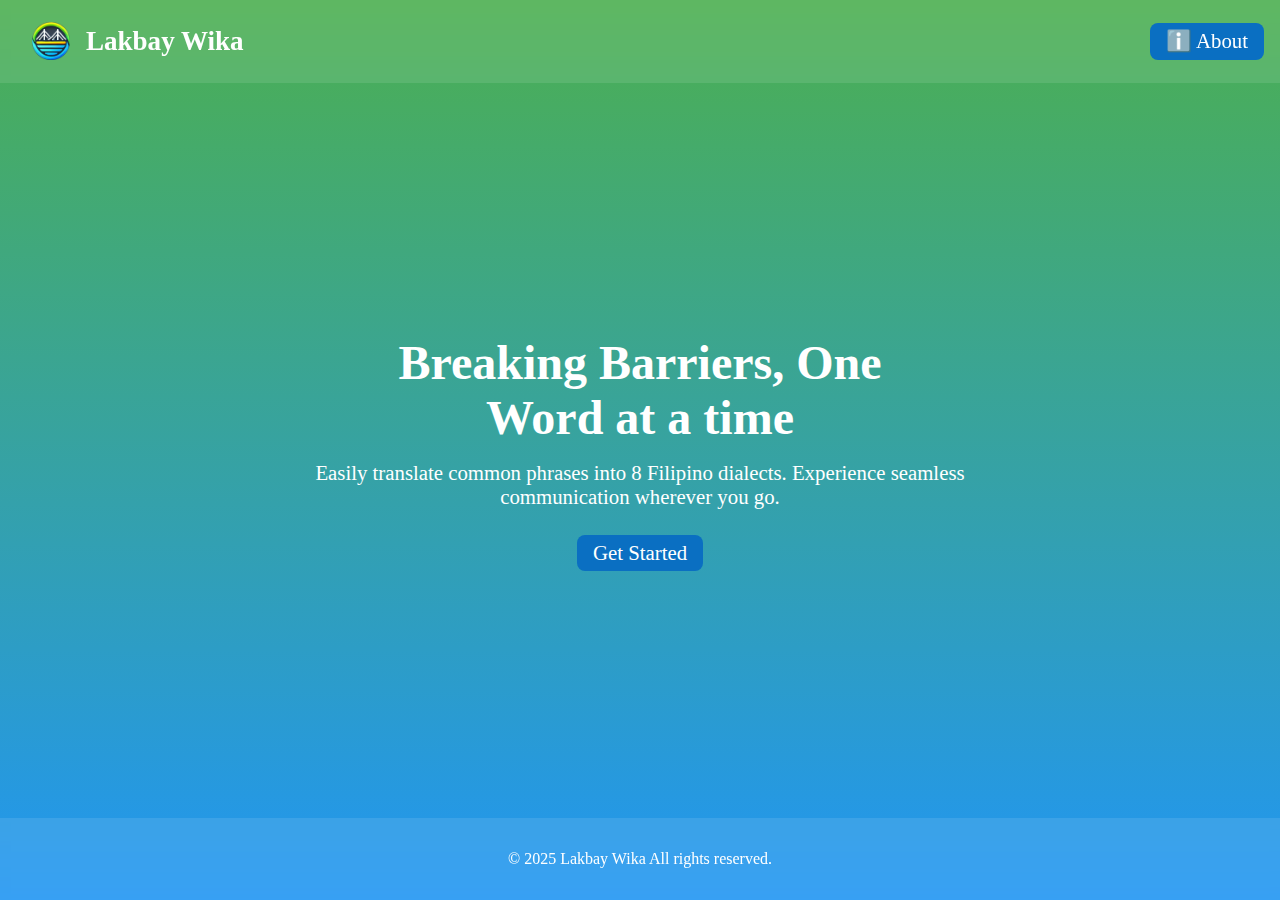
<file: index.html>
<!DOCTYPE html>
<html lang="en">
  <head>
    <meta charset="UTF-8">
    <meta name="viewport" content="width=device-width, initial-scale=1.0">

    <link rel="icon" type="image/png" href="../images/logo.png" />

    <link rel="stylesheet" href="shared.css" />
    <link rel="stylesheet" href="index.css" />
    <script src="shared.js" defer></script>

    <title>Lakbay Wika</title>
  </head>

  <body>
    <div id="mobile-nav-modal-container">
      <div class="mobile-nav-modal-container">
        <div class="mobile-nav-modal-content-header">
          <h2>Links</h2>
        </div>

        <div class="mobile-nav-modal-content">
          <a href="/lakbay-wika-frontend/voice">🎤 Voice</a>
          <a href="/lakbay-wika-frontend/typing">⌨️ Typing</a>
          <a href="/lakbay-wika-frontend/about">ℹ️ About</a>
        </div>

        <button id="mobile-nav-modal-close">
          Close
        </button>
      </div>
    </div>

    <nav class="transparent">
      <a class="btn-link branding" href="/">
        <img src="images/logo.png" width="38px" />
        <h1>Lakbay Wika</h1>
      </a>

      <div class="links">
        <div id="mobile-nav-menu-btn">
          <span></span>
          <span></span>
          <span></span>
        </div>

        <div class="desktop-nav-links">
          <a class="btn-link" href="/lakbay-wika-frontend/about">
            ℹ️ About
          </a>
        </div>
      </div>
    </nav>

    <div class="content">
      <div>
        <h1 class="slogan">
          <span>Breaking Barriers, One</span>
          <span>Word at a time</span>
        </h1>

        <p class="desc">
          Easily translate common phrases into 8 Filipino dialects.
          Experience seamless communication wherever you go.
        </p>

        <a class="get-started btn-link" href="/lakbay-wika-frontend/choose">
          Get Started
        </a>
      </div>
    </div>

    <footer class="transparent">
      <p>© 2025 Lakbay Wika All rights reserved.</p>
    </footer>
  </body>
</html>
</file>
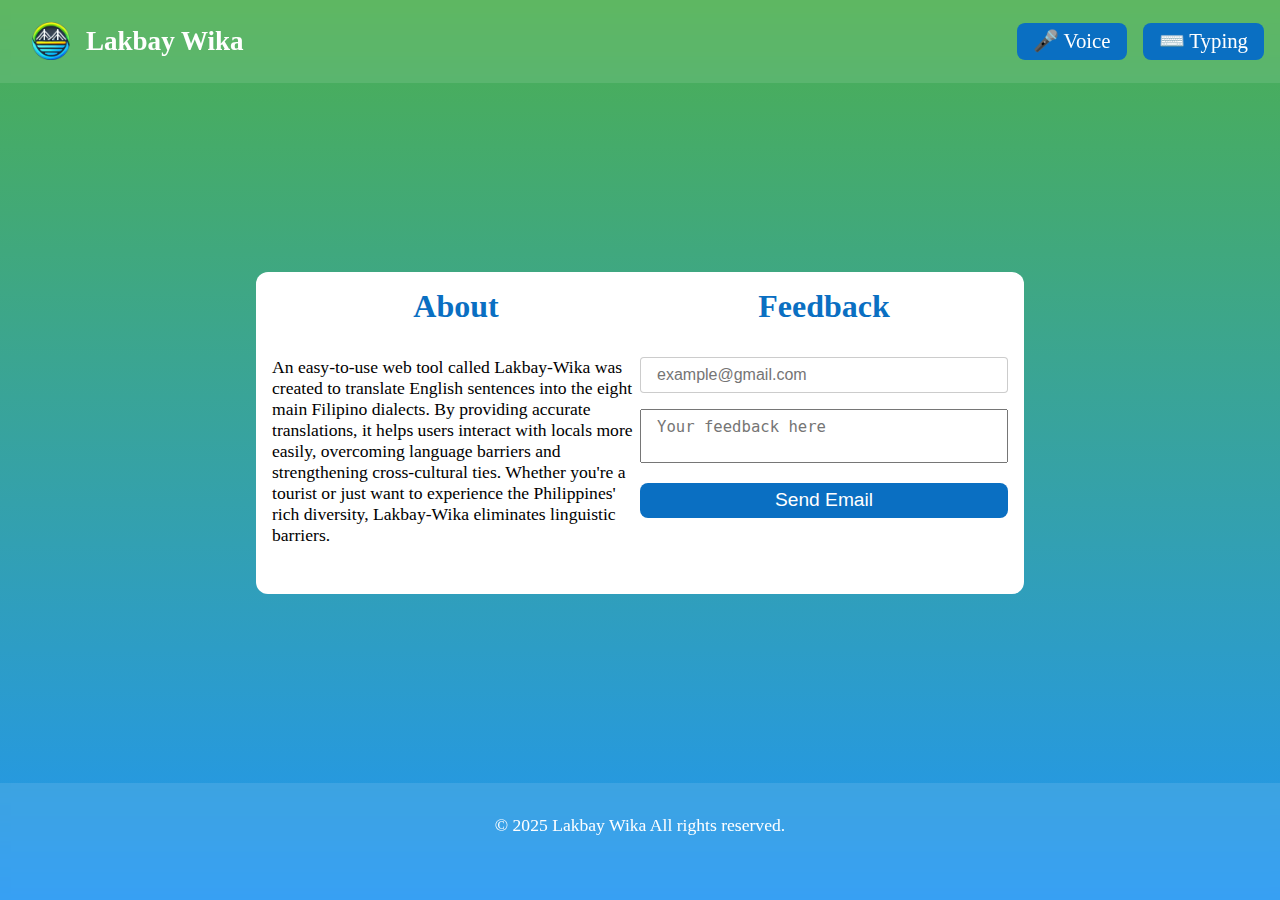
<file: about/index.html>
<!DOCTYPE html>
<html lang="en">
  <head>
    <meta charset="UTF-8">
    <meta name="viewport" content="width=device-width, initial-scale=1.0">

    <link rel="icon" type="image/png" href="../images/logo.png" />

    <link rel="stylesheet" href="../shared.css" />
    <link rel="stylesheet" href="about.css" />
    <script src="../shared.js" defer></script>
    <script src="about.js" defer></script>

    <title>Lakbay Wika - About</title>
  </head>

  <body>
    <div id="mobile-nav-modal-container">
      <div class="mobile-nav-modal-container">
        <div class="mobile-nav-modal-content-header">
          <h2>Links</h2>
        </div>

        <div class="mobile-nav-modal-content">
          <a href="/voice">🎤 Voice</a>
          <a href="/typing">⌨️ Typing</a>
          <a href="/about">ℹ️ About</a>
        </div>

        <button id="mobile-nav-modal-close">
          Close
        </button>
      </div>
    </div>

    <nav class="transparent">
      <a class="btn-link branding" href="/">
        <img src="/images/logo.png" width="38px" />
        <h1>Lakbay Wika</h1>
      </a>

      <div class="links">
        <div id="mobile-nav-menu-btn">
          <span></span>
          <span></span>
          <span></span>
        </div>

        <div class="desktop-nav-links">
          <a class="btn-link" href="/voice">
            🎤 Voice
          </a>

          <a class="btn-link" href="/typing">
            ⌨️ Typing
          </a>
        </div>
      </div>
    </nav>

    <div class="content">
      <div class="main-content">
        <div>
          <h1 class="titles">About</h1>
          <p>
            An easy-to-use web tool called Lakbay-Wika was created to translate
            English sentences into the eight main Filipino dialects. By providing accurate translations,
            it helps users interact with locals more easily, overcoming language barriers and strengthening cross-cultural ties.
            Whether you're a tourist or just want to experience the Philippines' rich diversity, Lakbay-Wika eliminates linguistic barriers.
          </p>
        </div>

        <div>
          <h1 class="titles">Feedback</h1>
          <input id="email" type="email" placeholder="example@gmail.com" />
          <textarea id="body" placeholder="Your feedback here"></textarea>
          <button id="send-btn" class="btn">Send Email</button>
        </div>
      </div>
    </div>

    <footer class="transparent">
      <p>© 2025 Lakbay Wika All rights reserved.</p>
    </footer>
  </body>
</html>
</file>
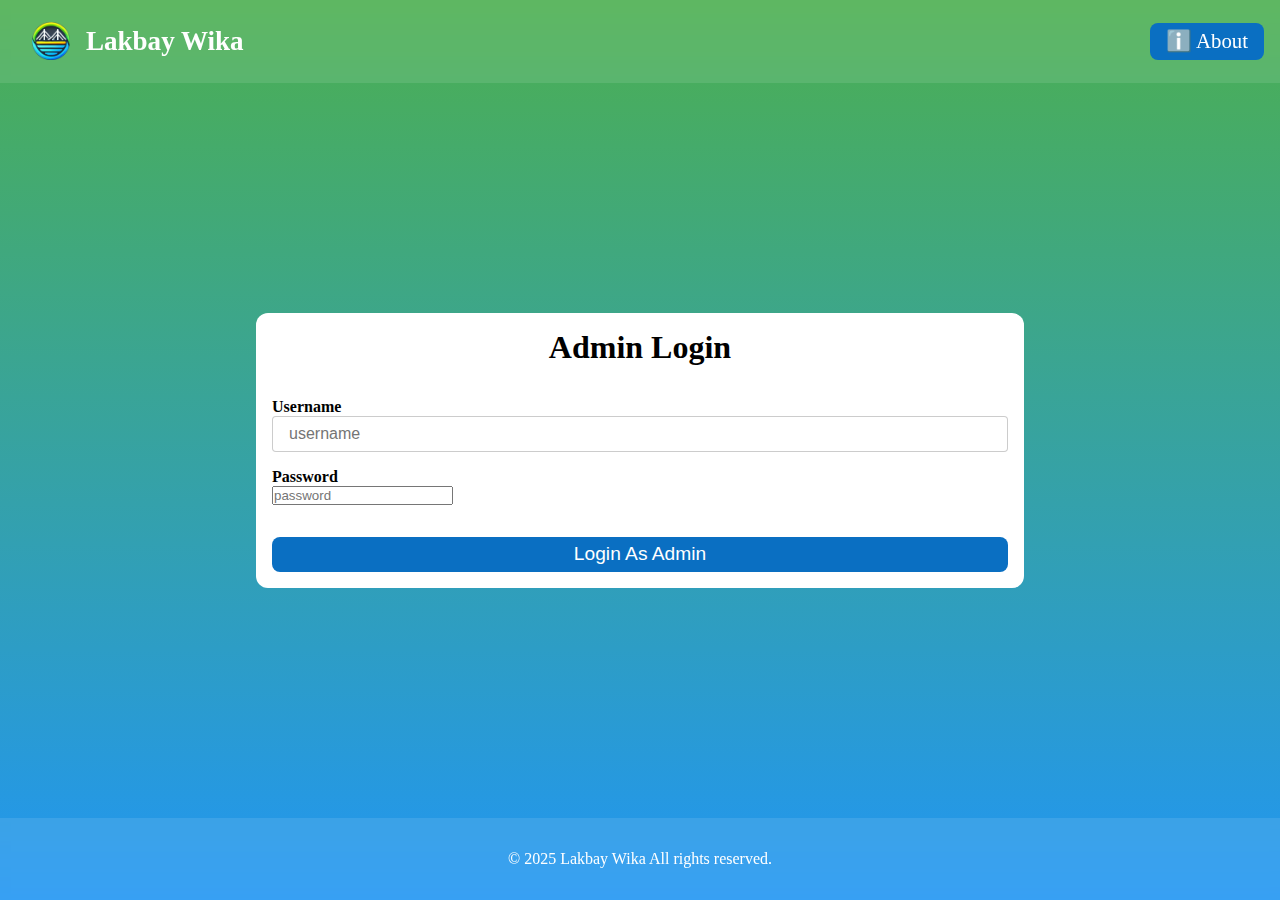
<file: admin_login/index.html>
<!DOCTYPE html>
<html lang="en">
  <head>
    <meta charset="UTF-8">
    <meta name="viewport" content="width=device-width, initial-scale=1.0">

    <link rel="icon" type="image/png" href="../images/logo.png" />

    <link rel="stylesheet" href="../shared.css" />
    <link rel="stylesheet" href="admin_login.css" />
    <script src="../shared_user.js" defer></script>
    <script src="../shared.js" defer></script>
    <script src="admin_login.js" defer></script>

    <title>Lakbay Wika</title>
  </head>

  <body>
    <div id="mobile-nav-modal-container">
      <div class="mobile-nav-modal-container">
        <div class="mobile-nav-modal-content-header">
          <h2>Links</h2>
        </div>

        <div class="mobile-nav-modal-content">
          <a href="/voice">🎤 Voice</a>
          <a href="/typing">⌨️ Typing</a>
          <a href="/about">ℹ️ About</a>
        </div>

        <button id="mobile-nav-modal-close">
          Close
        </button>
      </div>
    </div>

    <nav class="transparent">
      <a class="btn-link branding" href="/">
        <img src="../images/logo.png" width="38px" />
        <h1>Lakbay Wika</h1>
      </a>

      <div class="links">
        <div id="mobile-nav-menu-btn">
          <span></span>
          <span></span>
          <span></span>
        </div>

        <div class="desktop-nav-links">
          <a class="btn-link" href="/about">
            ℹ️ About
          </a>
        </div>
      </div>
    </nav>

    <div class="content">
      <div class="main-content">
        <h1 class="title">Admin Login</h1>

        <div class="inputs">
          <div>
            <h4>Username</h4>
            <input id="username" type="text" placeholder="username" />
          </div>

          <div>
            <h4>Password</h4>
            <input id="password" type="password" placeholder="password" />
          </div>
        </div>

        <button id="login-btn" class="btn">Login As Admin</button>
      </div>
    </div>

    <footer class="transparent">
      <p>© 2025 Lakbay Wika All rights reserved.</p>
    </footer>
  </body>
</html>
</file>
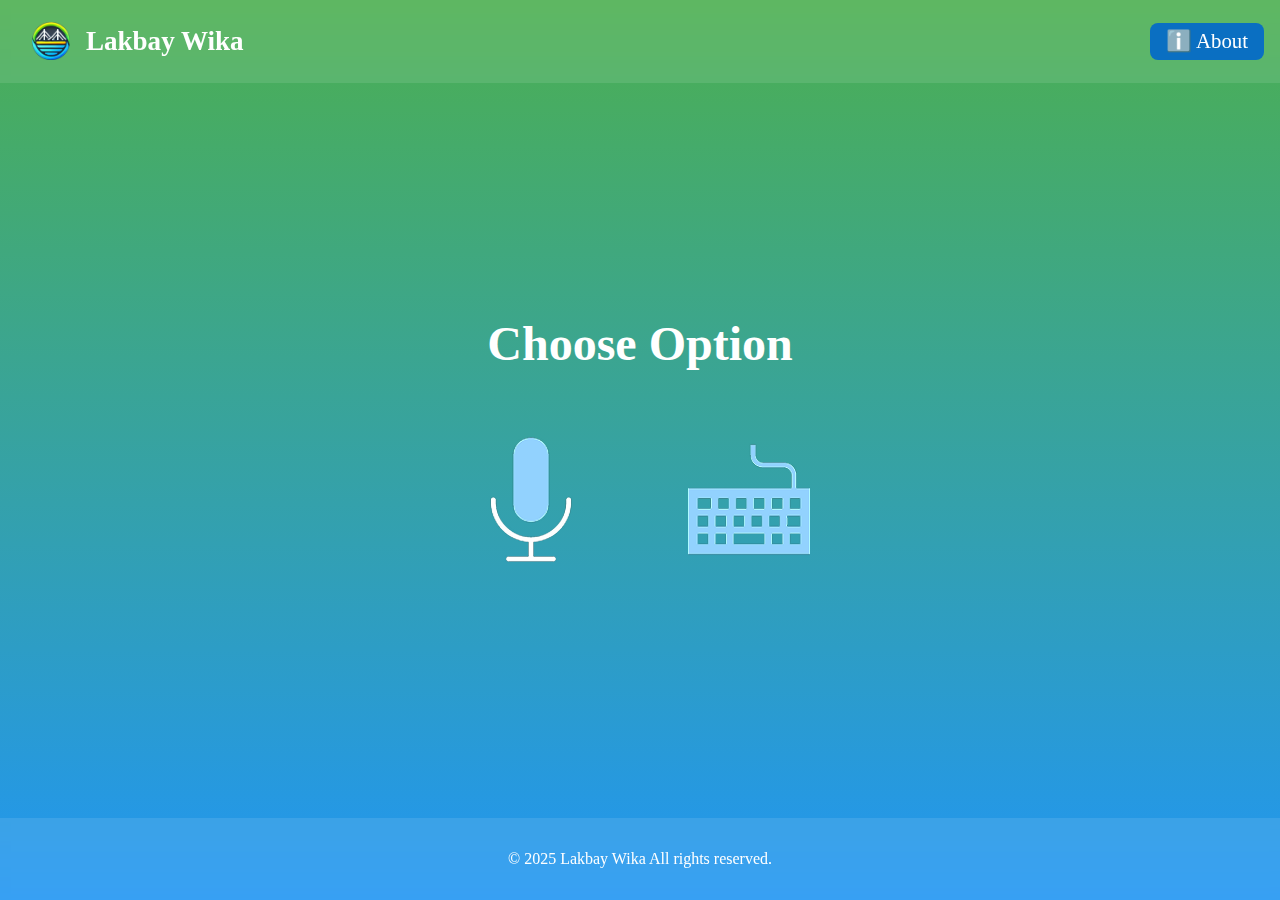
<file: choose/index.html>
<!DOCTYPE html>
<html lang="en">
  <head>
    <meta charset="UTF-8">
    <meta name="viewport" content="width=device-width, initial-scale=1.0">

    <link rel="icon" type="image/png" href="../images/logo.png" />

    <link rel="stylesheet" href="../shared.css" />
    <link rel="stylesheet" href="choose.css" />
    <script src="../shared.js" defer></script>

    <title>Lakbay Wika - Choose</title>
  </head>

  <body>
    <div id="mobile-nav-modal-container">
      <div class="mobile-nav-modal-container">
        <div class="mobile-nav-modal-content-header">
          <h2>Links</h2>
        </div>

        <div class="mobile-nav-modal-content">
          <a href="/lakbay-wika-frontend/voice">🎤 Voice</a>
          <a href="/lakbay-wika-frontend/typing">⌨️ Typing</a>
          <a href="/lakbay-wika-frontend/about">ℹ️ About</a>
        </div>

        <button id="mobile-nav-modal-close">
          Close
        </button>
      </div>
    </div>

    <nav class="transparent">
      <a class="btn-link branding" href="/lakbay-wika-frontend/">
        <img src="../images/logo.png" width="38px" />
        <h1>Lakbay Wika</h1>
      </a>

      <div class="links">
        <div id="mobile-nav-menu-btn">
          <span></span>
          <span></span>
          <span></span>
        </div>

        <div class="desktop-nav-links">
          <a class="btn-link" href="/lakbay-wika-frontend/about">
            ℹ️ About
          </a>
        </div>
      </div>
    </nav>

    <div class="content">
      <div>
        <h1 class="choose">Choose Option</h1>

        <div class="choices">
          <a class="choice" href="/lakbay-wika-frontend/voice">
            <img src="../images/voice.png" />
          </a>

          <a class="choice" href="/lakbay-wika-frontend/typing">
            <img src="../images/typing.png" />
          </a>
        </div>
      </div>
    </div>

    <footer class="transparent">
      <p>© 2025 Lakbay Wika All rights reserved.</p>
    </footer>
  </body>
</html>
</file>
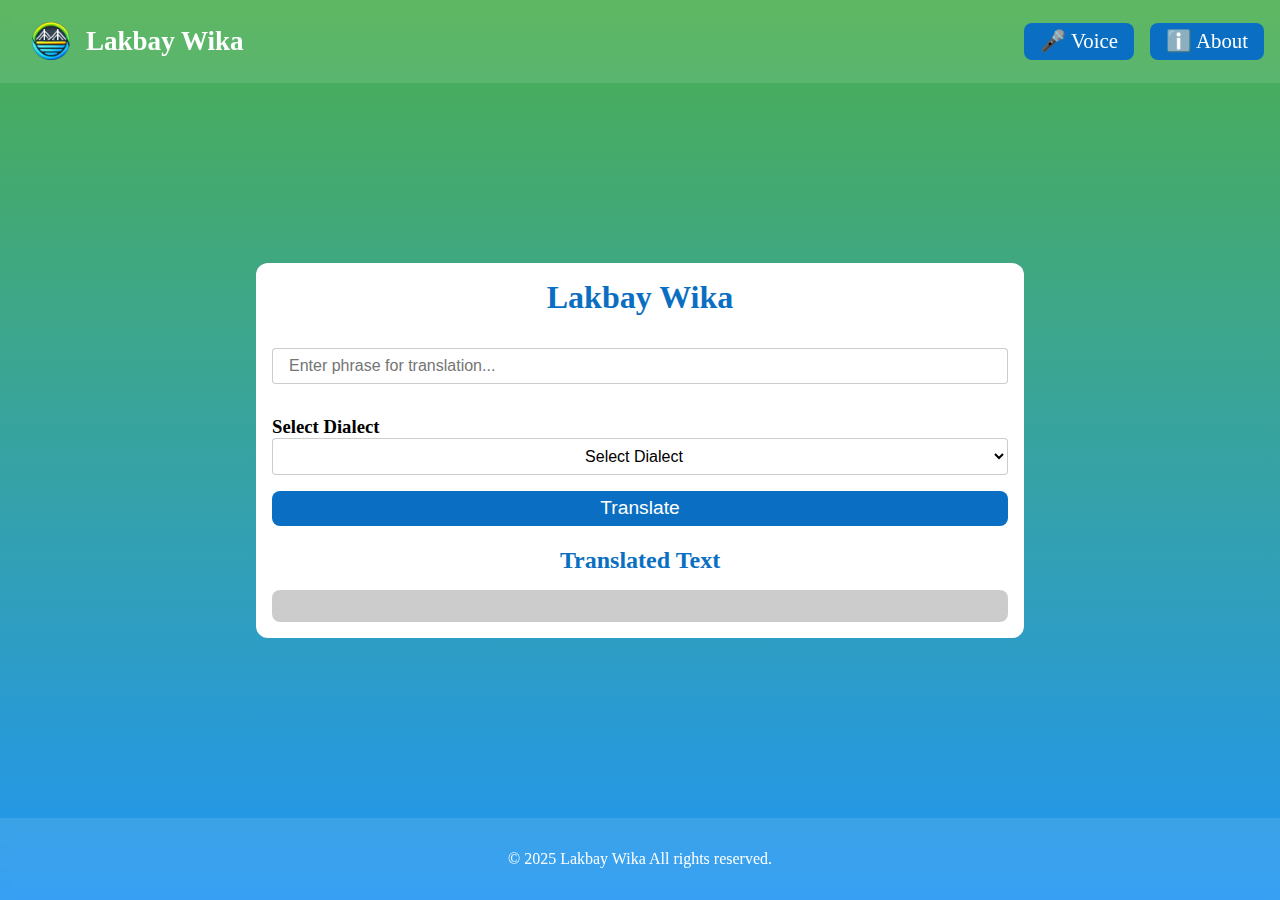
<file: typing/index.html>
<!DOCTYPE html>
<html lang="en">
  <head>
    <meta charset="UTF-8">
    <meta name="viewport" content="width=device-width, initial-scale=1.0">

    <link rel="icon" type="image/png" href="../images/logo.png" />

    <link rel="stylesheet" href="../shared.css" />
    <link rel="stylesheet" href="typing.css" />
    <script src="../shared.js" defer></script>
    <script src="../shared_user.js" defer></script>
    <script src="typing.js" defer></script>

    <title>Lakbay Wika - Typing</title>
  </head>

  <body>
    <div id="mobile-nav-modal-container">
      <div class="mobile-nav-modal-container">
        <div class="mobile-nav-modal-content-header">
          <h2>Links</h2>
        </div>

        <div class="mobile-nav-modal-content">
          <a href="/voice">🎤 Voice</a>
          <a href="/typing">⌨️ Typing</a>
          <a href="/about">ℹ️ About</a>
        </div>

        <button id="mobile-nav-modal-close">
          Close
        </button>
      </div>
    </div>

    <nav class="transparent">
      <a class="btn-link branding" href="/">
        <img src="../images/logo.png" width="38px" />
        <h1>Lakbay Wika</h1>
      </a>

      <div class="links">
        <div id="mobile-nav-menu-btn">
          <span></span>
          <span></span>
          <span></span>
        </div>

        <div class="desktop-nav-links">
          <a class="btn-link" href="/voice">
            🎤 Voice
          </a>

          <a class="btn-link" href="/about">
            ℹ️ About
          </a>
        </div>
      </div>
    </nav>

    <div class="content">
      <div class="main-content">
        <h1 class="main-content-title">Lakbay Wika</h1>

        <div>
          <input id="phrase-text" type="text" placeholder="Enter phrase for translation..." />

          <h3>Select Dialect</h3>
          <select class="selector" id="dialect-selector" onchange="changeBackground()">
            <option value="none">Select Dialect</option>
            <option value="tagalog">Tagalog</option>
            <option value="cebuano">Cebuano</option>
            <option value="ilocano">Ilocano</option>
            <option value="hiligaynon">Hiligaynon</option>
            <option value="bicolano">Bikol</option>
            <option value="waray">Waray</option>
            <option value="kapampangan">Kapampangan</option>
            <option value="pangasinan">Pangasinan</option>
          </select>

          <button class="btn" id="translate-btn">Translate</button>
        </div>

        <div>
          <h2 class="translate-box-title">Translated Text</h2>
          <div id="translate-box"></div>
        </div>
      </div>
    </div>

    <footer class="transparent">
      <p>© 2025 Lakbay Wika All rights reserved.</p>
    </footer>
  </body>
</html>
</file>
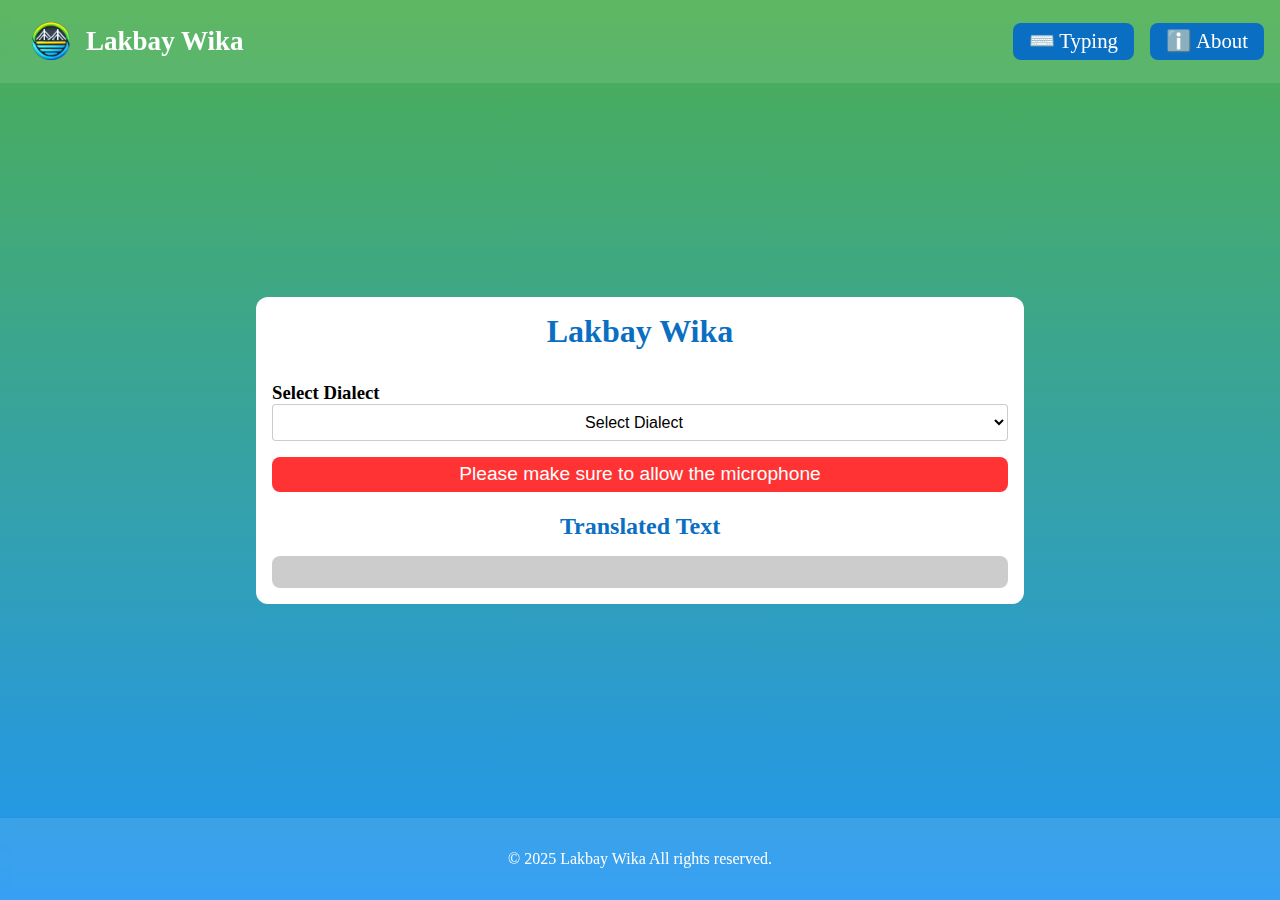
<file: voice/index.html>
<!DOCTYPE html>
<html lang="en">
  <head>
    <meta charset="UTF-8">
    <meta name="viewport" content="width=device-width, initial-scale=1.0">

    <link rel="icon" type="image/png" href="../images/logo.png" />

    <link rel="stylesheet" href="../shared.css" />
    <link rel="stylesheet" href="voice.css" />
    <script src="/shared.js" defer></script>
    <script src="/shared_user.js" defer></script>
    <script src="voice.js" defer></script>

    <title>Lakbay Wika - Voice</title>
  </head>

  <body>
    <div id="mobile-nav-modal-container">
      <div class="mobile-nav-modal-container">
        <div class="mobile-nav-modal-content-header">
          <h2>Links</h2>
        </div>

        <div class="mobile-nav-modal-content">
          <a href="/voice">🎤 Voice</a>
          <a href="/typing">⌨️ Typing</a>
          <a href="/about">ℹ️ About</a>
        </div>

        <button id="mobile-nav-modal-close">
          Close
        </button>
      </div>
    </div>

    <nav class="transparent">
      <a class="btn-link branding" href="/">
        <img src="../images/logo.png" width="38px" />
        <h1>Lakbay Wika</h1>
      </a>

      <div class="links">
        <div id="mobile-nav-menu-btn">
          <span></span>
          <span></span>
          <span></span>
        </div>

        <div class="desktop-nav-links">
          <a class="btn-link" href="/typing">
            ⌨️ Typing
          </a>

          <a class="btn-link" href="/about">
            ℹ️ About
          </a>
        </div>
      </div>
    </nav>

    <div class="content">
      <div class="main-content">
        <h1 class="main-content-title">Lakbay Wika</h1>

        <div>
          <h3>Select Dialect</h3>
          <select class="selector" id="dialect-selector" onchange="changeBackground()">
            <option value="none">Select Dialect</option>
            <option value="tagalog">Tagalog</option>
            <option value="cebuano">Cebuano</option>
            <option value="ilocano">Ilocano</option>
            <option value="hiligaynon">Hiligaynon</option>
            <option value="bicolano">Bikol</option>
            <option value="waray">Waray</option>
            <option value="kapampangan">Kapampangan</option>
            <option value="pangasinan">Pangasinan</option>
          </select>

          <button class="btn" id="speak-btn">🎤 Hold to speak</button>
        </div>

        <div>
          <h2 class="translate-box-title">Translated Text</h2>
          <div id="translate-box"></div>
        </div>
      </div>
    </div>

    <footer class="transparent">
      <p>© 2025 Lakbay Wika All rights reserved.</p>
    </footer>
  </body>
</html>
</file>
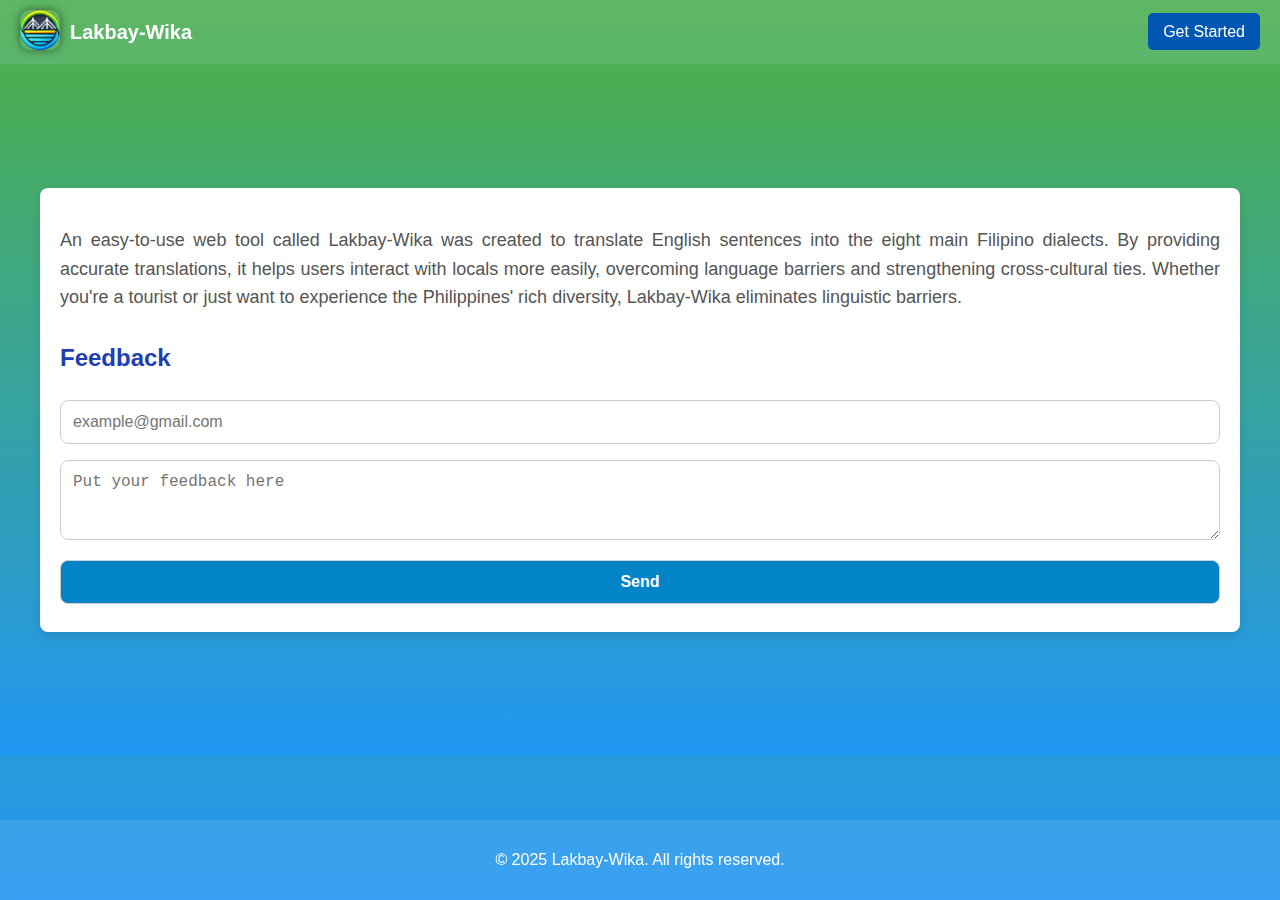
<file: about.html>
<!DOCTYPE html>
<html lang="en">
  <head>
    <meta charset="UTF-8">
    <meta name="viewport" content="width=device-width, initial-scale=1.0">
    <title>Lakbay Wika</title>
    <link rel="stylesheet" href="style.css">
    <link rel="icon" type="image/png" href="images/logo.png">
  </head>
  <body class="about-body">
    <nav class="navbar">
      <div class="left-section">
        <a href="index.html" >
          <img src="images/logo.png" alt="Lakbay-Wika Logo" class="logo">
        </a>
        <span class="brand-name">Lakbay-Wika</span>
      </div>
      <div class="right-section">
        <a href="choose.html" class="nav-link">Get Started</a>
      </div>
    </nav>

    <div class="about">
      <div class="about-container">
        <p>
          An easy-to-use web tool called Lakbay-Wika was created to translate English sentences into the eight main Filipino dialects. By providing accurate translations, it helps users interact with locals more easily, overcoming language barriers and strengthening cross-cultural ties. Whether you're a tourist or just want to experience the Philippines' rich diversity, Lakbay-Wika eliminates linguistic barriers.
        </p>

        <div>
          <h2 style="margin-top: 2rem; text-align: start;">Feedback</h2>

          <input id="email-input" type="email" placeholder="example@gmail.com" />

          <textarea name="feedback" id="feedback-input" placeholder="Put your feedback here" style="min-height: 80px;"></textarea>
          <button id="send-btn">Send</button>
        </div>
      </div>
    </div>

   
    <footer>
      <p>&copy; 2025 Lakbay-Wika. All rights reserved.</p>
    </footer>

    <script src="about.js"></script>
  </body>
</html>
</file>
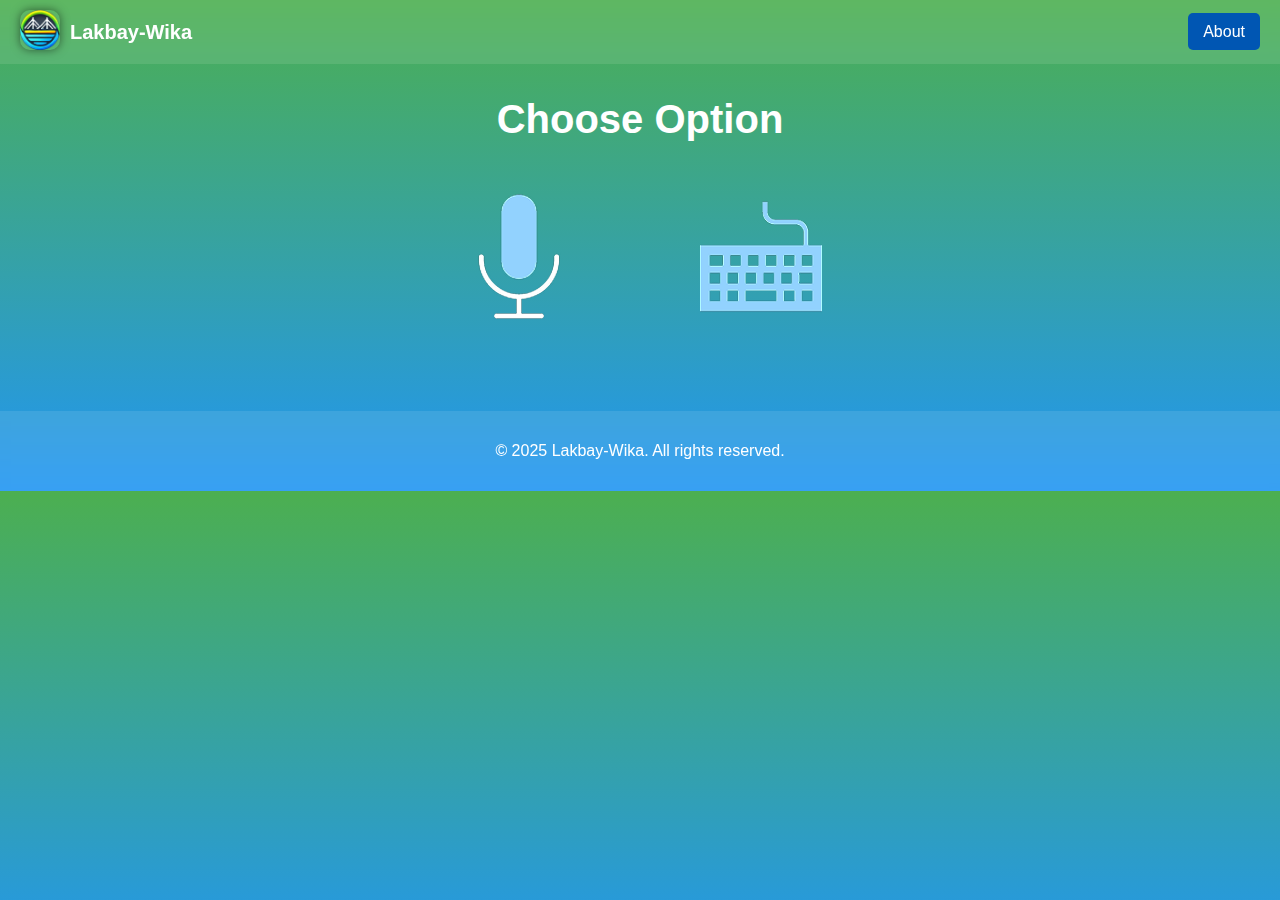
<file: choose.html>
<!DOCTYPE html>
<html lang="en">
  <head>
    <meta charset="UTF-8">
    <meta name="viewport" content="width=device-width, initial-scale=1.0">
    <title>Lakbay Wika</title>
    <link rel="stylesheet" href="style.css">
    <link rel="icon" type="image/png" href="images/logo.png">
  </head>
<body>
  <nav class="navbar">
    <div class="left-section">
      <a href="index.html" >
        <img src="images/logo.png" alt="Lakbay-Wika Logo" class="logo">
      </a>
      <span class="brand-name">Lakbay-Wika</span>
    </div>
    <div class="right-section">
      <a href="about.html" class="nav-link">About</a>
    </div>
  </nav>
  <div class="choose-container">
    <h2>Choose Option</h2>
    <div class="options">
      <a href="voice.html" class="icon-link"><img src="images/voice.png"></a>
      <a href="typing.html" class="icon-link"><img src="images/typing.png"></a>
    </div>
    <div id="output"></div>
  </div>
  <footer>
    <p>&copy; 2025 Lakbay-Wika. All rights reserved.</p>
</footer>
  
</body>
</html>
</file>
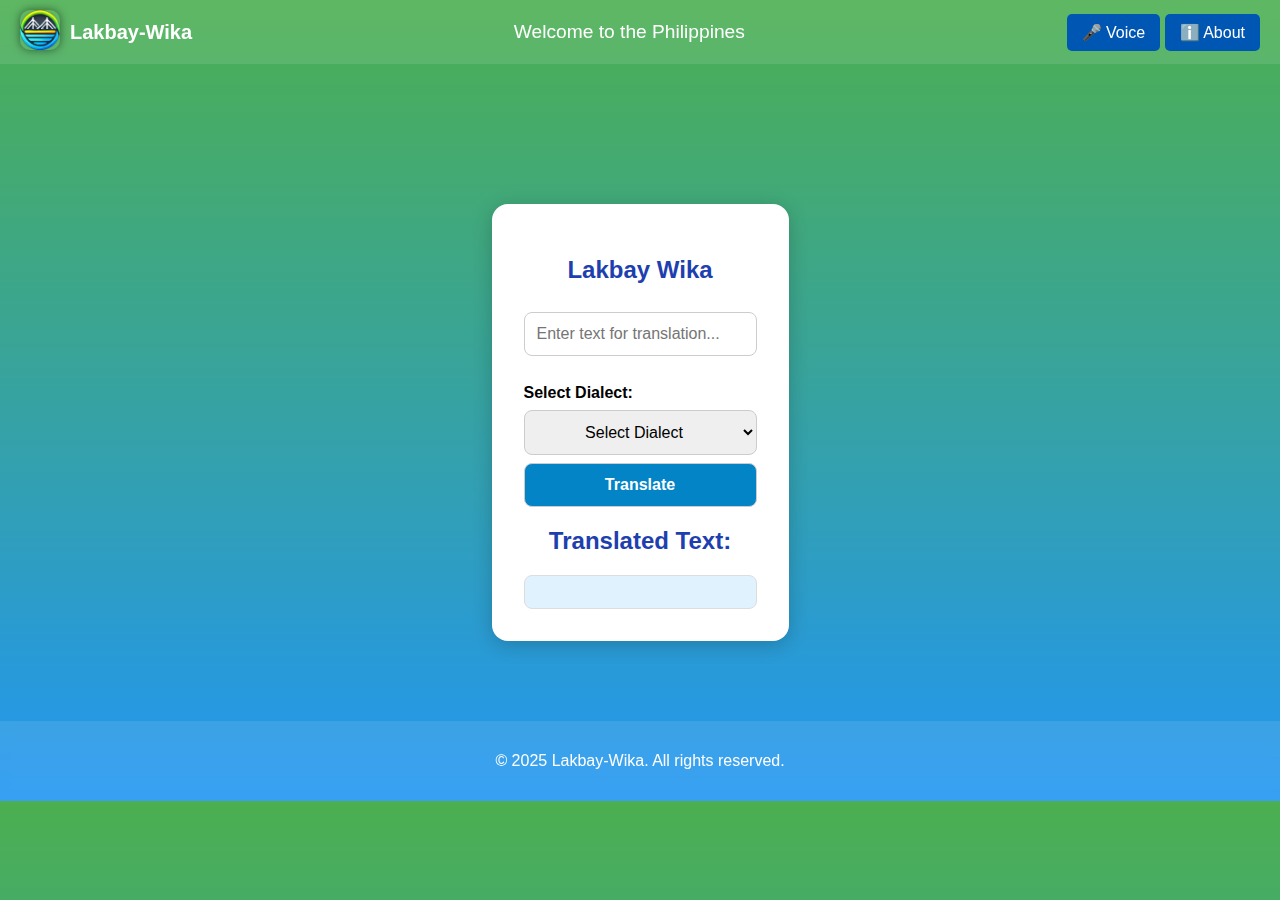
<file: typing.html>
<!DOCTYPE html>
<html lang="en">

<head>
  <meta charset="UTF-8">
  <meta name="viewport" content="width=device-width, initial-scale=1.0">
  <title>Lakbay Wika</title>
  <link rel="stylesheet" href="style.css">
  <link rel="icon" type="image/png" href="images/logo.png">
</head>
<body>
  <nav class="navbar">
    <div class="left-section">
      <a href="index.html" >
        <img src="images/logo.png" alt="Lakbay-Wika Logo" class="logo">
      </a>
      <span class="brand-name">Lakbay-Wika</span>
    </div>
    <div class="center-section">
      <span class="welcome-message">Welcome to the Philippines</span>
    </div>
    <div class="right-section">
      <a href="voice.html" class="nav-link">🎤 Voice</a>
      <a href="about.html" class="nav-link">ℹ️ About</a>
    </div>
  </nav>
    <div class="content">
      <div style="display: grid; height: 100%; padding: 1rem;">
        <div class="container" style="place-self: center;">
          <h2>Lakbay Wika</h2>
          <input id="input-text" placeholder="Enter text for translation..." type="text"></input>

          <label for="languageSelect">Select Dialect:</label>
          <select id="languageSelector" onchange="changeBackground()">
            <option value="none">Select Dialect</option>
            <option value="tagalog">Tagalog</option>
            <option value="cebuano">Cebuano</option>
            <option value="ilocano">Ilocano</option>
            <option value="hiligayon">Hiligaynon</option>
            <option value="bicolano">Bikol</option>
            <option value="waray">Waray</option>
            <option value="kapampangan">Kapampangan</option>
            <option value="pangasinan">Pangasinense</option>
          </select>

          <button id="translateButton">Translate</button>

          <h2>Translated Text:</h2>
          <div id="outputText" class="output-box"></div>
        </div>
      </div>
    </div>

  <footer>
    <p>&copy; 2025 Lakbay-Wika. All rights reserved.</p>
  </footer>

  <script src="typing-script.js"></script>
</body>
</html>
</file>
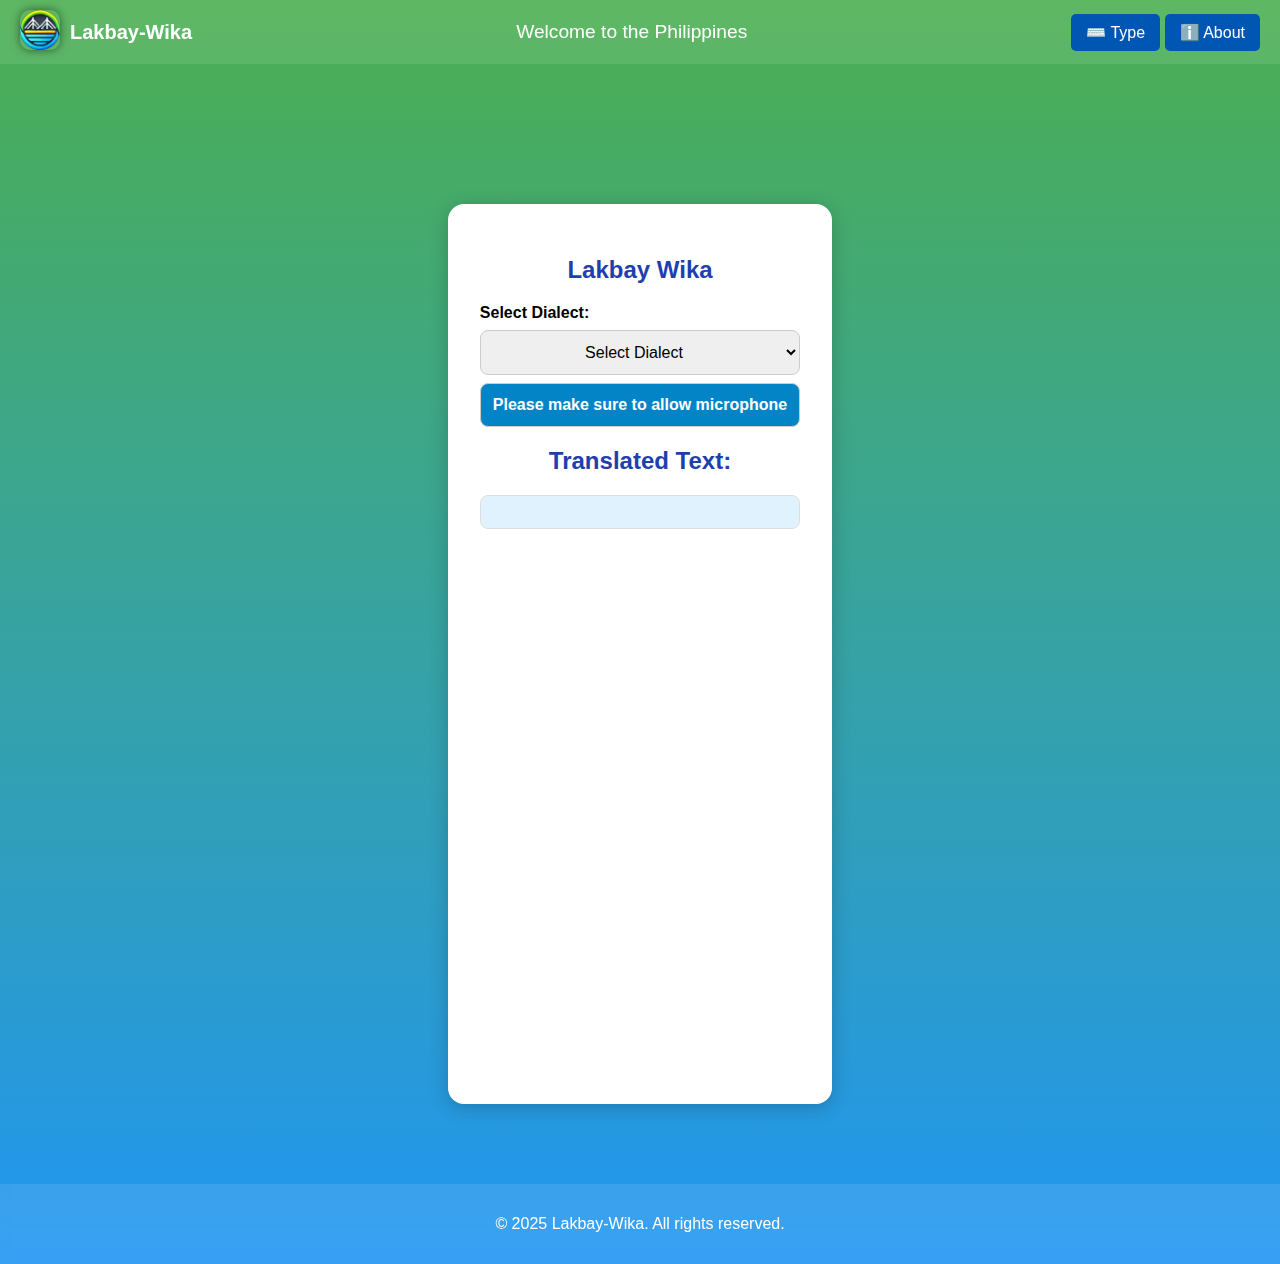
<file: voice.html>
<!DOCTYPE html>
<html lang="en">
  <head>
    <meta charset="UTF-8">
    <meta name="viewport" content="width=device-width, initial-scale=1.0">
    <title>Lakbay Wika</title>
    <link rel="stylesheet" href="style.css">
    <link rel="icon" type="image/png" href="images/logo.png">
  </head>
  <body>
    <nav class="navbar">
      <div class="left-section">
        <a href="index.html" >
          <img src="images/logo.png" alt="Lakbay-Wika Logo" class="logo">
        </a>
        <span class="brand-name">Lakbay-Wika</span>
      </div>
      <div class="center-section">
        <span class="welcome-message">Welcome to the Philippines</span>
      </div>
      <div class="right-section">
        <a href="typing.html" class="nav-link">⌨️ Type</a>
        <a href="about.html" class="nav-link">ℹ️ About</a>
      </div>
    </nav>

    <div class="content">
      <div style="display: grid; height: 100%; padding: 1rem;">
        <div class="container container-voice" style="place-self: center;">
          <h2>Lakbay Wika</h2>

          <label for="languageSelect">Select Dialect:</label>
          <select id="languageSelector" onchange="changeBackground()">
            <option value="none">Select Dialect</option>
            <option value="tagalog">Tagalog</option>
            <option value="cebuano">Cebuano</option>
            <option value="ilocano">Ilocano</option>
            <option value="hiligayon">Hiligaynon</option>
            <option value="bicolano">Bikol</option>
            <option value="waray">Waray</option>
            <option value="kapampangan">Kapampangan</option>
            <option value="pangasinan">Pangasinense</option>
          </select>

          <button id="micButton">🎤 Hold to speak</button>

          <h2>Translated Text:</h2>
          <div id="outputText" class="output-box"></div>
        </div>
      </div>
    </div>

    <footer class="foot-voice">
      <p>&copy; 2025 Lakbay-Wika. All rights reserved.</p>
    </footer>

    <script src="audio-script.js"></script>
  </body>
</html>
</file>
<file: shared.css>
:root {
  --color1: #4CAF50;
  --color1d: #3e8e41;
  --color2: #2196F3;
  --color2d: #0a6fc2;
  --fg: #FFFFFF;
  --fgo: #000000;
  --err: #FF3333;
}

*, *::before, *::after {
  box-sizing: border-box;
  padding: 0;
  margin: 0;
}

html, body {
  height: 100%;
}

body {
  background: linear-gradient(to bottom, var(--color1), var(--color2));
  color: var(--fg);
  display: flex;
  flex-direction: column;
}

nav {
  display: flex;
  align-items: center;
  justify-content: space-between;
  padding: 1rem;
}

nav .branding {
  background-color: transparent;
  display: flex;
  align-items: center;
  gap: 1rem;
}

nav .branding h1 {
  font-size: 1.3em;
}

nav .links {
  display: flex;
  align-items: center;
  justify-content: center;
}

nav .links #mobile-nav-menu-btn {
  display: flex;
  flex-direction: column;
  gap: 6px;
  border-radius: 12px;
  cursor: pointer;
  padding: 0.7rem;
  transition: background-color 0.5s;
}

nav .links .desktop-nav-links {
  display: none;
}

nav .links #mobile-nav-menu-btn:hover {
  background-color: rgba(255, 255, 255, 0.1);
  backdrop-filter: blur(15px);
  -webkit-backdrop-filter: blur(15px);
}

nav .links #mobile-nav-menu-btn span {
  background-color: white;
  width: 30px;
  height: 5px;
  border-radius: 8px;
}

#mobile-nav-modal-container {
  z-index: 999;
  background-color: rgba(0, 0, 0, 0.5);
  display: none;
  position: fixed;
  top: 0;
  left: 0;
  width: 100vw;
  height: 100vh;
  padding: 2rem;
}

#mobile-nav-modal-container .mobile-nav-modal-container {
  background-color: var(--fg);
  color: var(--fgo);
  border-radius: 1rem;
  width: 100%;
  margin-top: 5rem;
  max-width: 768px;
}

#mobile-nav-modal-container .mobile-nav-modal-container .mobile-nav-modal-content-header {
  background-color: #cccccc;
  padding: 0.5rem 1rem;
  border-top-left-radius: 1rem;
  border-top-right-radius: 1rem;
}

#mobile-nav-modal-container .mobile-nav-modal-container .mobile-nav-modal-content {
  display: flex;
  flex-direction: column;
  padding: 1rem;
}

#mobile-nav-modal-container .mobile-nav-modal-container .mobile-nav-modal-content a {
  color: var(--fgo);
  font-size: 1.1em;
  text-decoration: none;
  padding: 1rem 0.5rem;
  border-radius: 12px;
}

#mobile-nav-modal-container .mobile-nav-modal-container .mobile-nav-modal-content a:hover {
  background-color: rgba(0, 0, 0, 0.3);
  backdrop-filter: blur(5px);
  -webkit-backdrop-filter: blur(5px);
}

#mobile-nav-modal-container .mobile-nav-modal-container #mobile-nav-modal-close {
  background-color: #cccccc;
  border-width: 0;
  padding: 1rem 0.5rem;
  border-bottom-left-radius: 12px;
  border-bottom-right-radius: 12px;
  width: 100%;
  cursor: pointer;
}

#mobile-nav-modal-container .container .close:hover {
  background-color: rgba(0, 0, 0, 0.3);
}

.content {
  flex: 1;
}

footer {
  padding: 2rem;
  text-align: center;
}

.transparent {
  background-color: rgba(255, 255, 255, 0.1);
  backdrop-filter: blur(5px);
  -webkit-backdrop-filter: blur(5px);
}

.btn {
  background-color: var(--color2d);
  color: var(--fg);
  padding: 0.4rem 1rem;
  text-decoration: none;
  border-radius: 8px;
  transition: background-color 0.5s;
  border: none;
  font-size: 1.2em;
  cursor: pointer;
}

.btn:hover {
  background-color: var(--color2);
}

.btn-link {
  background-color: var(--color2d);
  color: var(--fg);
  padding: 0.4rem 1rem;
  text-decoration: none;
  border-radius: 8px;
  transition: background-color 0.5s;
  font-size: 1.3em;
}

.btn-link:hover {
  background-color: rgba(255, 255, 255, 0.1);
  backdrop-filter: blur(15px);
  -webkit-backdrop-filter: blur(15px);
}

.selector, input[type="text"], input[type="email"] {
  padding: 0.5rem 1rem;
  background-color: var(--fg);
  border-width: 0;
  border: solid 1px rgba(0, 0, 0, 0.2);
  border-radius: 4px;
  text-align: center;
  width: 100%;
  font-size: 1em;
}

@media (min-width: 768px) {
  nav .links #mobile-nav-menu-btn {
    display: none;
  }

  nav .links .desktop-nav-links {
    display: flex;
    align-items: center;
    justify-content: space-around;
    gap: 1rem;
  }
}
</file>
<file: index.css>
.content {
  display: grid;
  place-items: center;
  text-align: center;
  padding: 1rem;
}

.slogan {
  display: flex;
  flex-direction: column;
}

.desc {
  font-size: 1.3em;
  max-width: 768px;
  margin-top: 1rem;
  margin-bottom: 2rem;
}

@media (min-width: 768px) {
  .slogan {
    font-size: 3em;
  }
}
</file>
<file: about/about.css>
.content {
  display: grid;
  place-items: center;
  padding: 1rem;
}

.main-content {
  background-color: var(--fg);
  border-radius: 12px;
  padding: 1rem;
  color: var(--fgo);
  width: 100%;
  max-width: 768px;
  display: flex;
  flex-direction: column;
}

.main-content > div {
  flex: 1;
}

.titles {
  color: var(--color2d);
  text-align: center;
  margin-bottom: 2rem;
}

p {
  font-size: 1.1em;
  margin-bottom: 2rem;
}

#email {
  text-align: start;
}

#body {
  text-align: start;
  font-size: 1.2em;
  padding: 0.5rem 1rem;
  width: 100%;
  resize: none;
  margin-top: 1rem;
}

#send-btn {
  width: 100%;
  margin-top: 1rem;
}

@media (min-width: 768px) {
  .main-content {
    flex-direction: row;
  }
}
</file>
<file: admin_login/admin_login.css>
.content {
  display: grid;
  place-items: center;
  padding: 1rem;
}

.main-content {
  background-color: var(--fg);
  border-radius: 12px;
  padding: 1rem;
  color: var(--fgo);
  width: 100%;
  max-width: 768px;
}

.title {
  text-align: center;
  margin-bottom: 2rem;
}

#login-btn {
  width: 100%;
  margin-top: 2rem;
}

input {
  text-align: start !important;
}

.inputs {
  display: flex;
  flex-direction: column;
  gap: 1rem;
}
</file>
<file: choose/choose.css>
.content {
  display: grid;
  place-items: center;
  text-align: center;
}

.choices {
  display: flex;
  gap: 2rem;
  padding-top: 3rem;
}

.choices .choice img {
  padding: 1rem 2rem;
  border-radius: 12px;
  transition: background-color 0.5s;
}

.choices .choice img:hover {
  background-color: rgba(255, 255, 255, 0.1);
  backdrop-filter: blur(15px);
  -webkit-backdrop-filter: blur(15px);
}

@media (min-width: 768px) {
  .choose {
    font-size: 3em;
  }
}
</file>
<file: typing/typing.css>
.content {
  display: grid;
  place-items: center;
  padding: 1rem;
}

.main-content {
  background-color: var(--fg);
  border-radius: 12px;
  padding: 1rem;
  color: var(--fgo);
  width: 100%;
  max-width: 768px;
}

.main-content-title {
  color: var(--color2d);
  text-align: center;
  margin-bottom: 2rem;
}

#phrase-text {
  margin-bottom: 2rem;
  width: 100%;
  text-align: start;
}

#translate-btn {
  margin-top: 1rem;
  width: 100%;
}

.translate-box-title {
  text-align: center;
  color: var(--color2d);
  margin-top: 1.3rem;
  margin-bottom: 1rem;
}

#translate-box {
  background-color: rgba(0, 0, 0, 0.2);
  width: 100%;
  min-height: 2em;
  border-radius: 8px;
  padding: 8px;
  text-align: center;
}
</file>
<file: voice/voice.css>
.content {
  display: grid;
  place-items: center;
  padding: 1rem;
}

.main-content {
  background-color: var(--fg);
  border-radius: 12px;
  padding: 1rem;
  color: var(--fgo);
  width: 100%;
  max-width: 768px;
}

.main-content-title {
  color: var(--color2d);
  text-align: center;
  margin-bottom: 2rem;
}

#speak-btn {
  margin-top: 1rem;
  width: 100%;
}

.translate-box-title {
  text-align: center;
  color: var(--color2d);
  margin-top: 1.3rem;
  margin-bottom: 1rem;
}

#translate-box {
  background-color: rgba(0, 0, 0, 0.2);
  width: 100%;
  min-height: 2em;
  border-radius: 8px;
  padding: 8px;
  text-align: center;
}
</file>
<file: style.css>
*, *::before, *::after {
  box-sizing: border-box;
}

/* Default light mode styles */
html {
  margin: 0;
  padding: 0;
}

body {
  margin: 0;
  padding: 0;
  font-family: 'Segoe UI', Tahoma, Geneva, Verdana, sans-serif;
  background: linear-gradient(to bottom, #4CAF50, #2196F3);
  color: #fff;
  transition: background-color 0.3s, color 0.3s;
  display: flex;
  flex-direction: column;
  justify-content: center;
  align-items: center;
}

.welcome-message {
  font-size: 1.2rem;
}

.logo{
  width: 50px;
  height: auto;
  border-radius: 10px;
  box-shadow: 0 0 10px rgba(0, 0, 0, 0.5);
  transition: transform 0.3s ease-in-out;
}

.homepage {
  height: calc(100vh); /* Subtract navbar height */
  width: calc(500vh);
  display: flex;
  justify-content: center;
  align-items: center;
  background: linear-gradient(to bottom, #4CAF50, #2196F3);
  text-align: center;
  color: white;
  position: relative;
}

.homepage-content {
  z-index: 2;
  max-width: 600px;
  display: flex;
  flex-direction: column; /* Ensures vertical stacking */
  align-items: center; /* Centers text horizontally */
  text-align: center;
}

.headline {
  font-size: 3rem;
  font-weight: bold;
  margin-bottom: 1rem; /* Space between headline and subheadline */

}

.subheadline {
  font-size: 1.2rem;
  margin-bottom: 2rem; /* Space between subheadline and button */
}

.cta-button {
  padding: 10px 20px;
  background-color: #007bff;
  color: white;
  text-decoration: none;
  font-weight: bold;
  border-radius: 5px;
  transition: background-color 0.3s ease;
}

.cta-button:hover {
  background-color: #0056b3;
}

button:hover {
  background-color: #3498db;
}

.content .h1{
  position: fixed;
  text-align: center;
  top: 30px;
}

.container-voice {
  height: calc(100vh); /* Subtract navbar height */
  width: calc(500vh);
}

.container {
  background-color: white;
  color: black;
  padding: 2rem;
  margin-top: 4rem;
  border-radius: 16px;
  box-shadow: 0 4px 20px rgba(0, 0, 0, 0.2);
  max-width: 600px;
  width: 100%;
}

.translate{
    width: 300px;
    height: 290px;
    padding: 20px;
    border: 1px solid #ddd;
    border-radius: 10px;
    background-color: #fff;
    box-shadow: 0 4px 6px rgba(0, 0, 0, 0.1);
    text-align: center; /* Center content inside container */
}

h1 {
  position: fixed;
  text-align: center;
  top: 40px;
  left:875px;
}

label {
  display: block;
  margin-top: 20px;
  font-weight: bold;
}

select,
button,
a.btn {
  width: 100%;
  padding: 10px;
  margin-top: 10px;
  font-size: 16px;
  border-radius: 5px;
  border: 1px solid #ddd;
  transition: background-color 0.3s, color 0.3s;
  text-decoration: none;
  display: block;
  text-align: center;
}

button, a.btn {
  background-color: #007bff;
  color: #fff;
  cursor: pointer;
  width: 100%;
}

button:hover {
  background-color: #0056b3;
}

/* Output box styles */
.output-box {
  margin-top: 20px;
  padding: 15px;
  border: 1px solid #ddd;
  border-radius: 5px;
  background-color: #f3f3f3;
  color: #333;
  font-size: 16px;
  text-align: center; /* Center text in output box */
}

/* Navigation Bar */
.navbar {
  display: flex;
  align-items: center;
  justify-content: space-between;
  padding: 10px 20px;
  color: white;
  width: 100%;
  z-index: 1000;
  background-color: rgba(255, 255, 255, 0.1); /* semi-transparent */
  backdrop-filter: blur(5px); /* adjust px for more/less blur */
  -webkit-backdrop-filter: blur(5px); /* for Safari */
}

/* Left Section */
.left-section {
  display: flex;
  align-items: center;
}

.left-section .logo {
  width: 40px;
  height: 40px;
  margin-right: 10px;
}

.left-section .brand-name {
  font-size: 20px;
  font-weight: bold;
}

/* Center Section */
.center-section {
  text-align: center;
}

/* Right Section */
.right-section .nav-link {
  text-decoration: none;
  color: white;
  font-size: 16px;
  padding: 10px 15px;
  background-color: #0056b3;
  border-radius: 5px;
  transition: background-color 0.3s ease;
}

.right-section .nav-link:hover {
  background-color: #004099;
}
/* Content Section */
.content {
  padding-top: 60px; /* Add padding to avoid content being hidden under the fixed navbar */
}

/* About Section */

.about {
  height: calc(100vh); /* Subtract navbar height */
  width: calc(500vh);
  display: flex;
  justify-content: center;
  align-items: center;
  background: linear-gradient(to bottom, #4CAF50, #2196F3);
}

.about-container {
    max-width: 1200px;
    margin: 50px auto;
    padding: 20px;
    background-color: white;
    border-radius: 8px;
    box-shadow: 0 4px 8px rgba(0, 0, 0, 0.1);
    transition: background-color 0.3s ease, color 0.3s ease;
}

.about-container h1 {
    text-align: center;
    font-size: 32px;
    color: #007bff;
    margin-bottom: 20px;
}

.about-container p {
    font-size: 18px;
    line-height: 1.6;
    text-align: justify;
    color: #555;
    margin-bottom: 30px;
}

.choose-container {
  flex-grow: 1;
  display: flex;
  flex-direction: column;
  justify-content: center;
  align-items: center;
  text-align: center;
}

.choose-container h2 {
  font-size: 2.5rem;
  margin-bottom: 30px;
  color: #fff;
}
.choose-container h1 {
  font-size: 1.5rem;
  margin-bottom: 10px;
  color: #000000;
}
.options {
  display: flex;
  gap: 40px;
  justify-content: center;
}

.icon-link {
  width: 100;
  padding: 20px 40px;
  font-size: 1.50rem;
  border-radius: 12px;
  transition: all 0.3s ease;
  text-decoration: none;
}

.icon-link:hover {
  background-color: white;
  color: #2196F3;
}

h3 {
  color: #000000;
}
/* Footer */
footer {
  color: white;
  text-align: center;
  padding: 15px;
  width: 100%;
  margin-top: 4rem;
  background-color: rgba(255, 255, 255, 0.1); /* semi-transparent */
  backdrop-filter: blur(5px); /* adjust px for more/less blur */
  -webkit-backdrop-filter: blur(5px); /* for Safari */
}

select, textarea, button, input[type="text"], input[type="email"] {
  width: 100%;
  padding: 0.75rem;
  margin: 0.5rem 0;
  border-radius: 8px;
  border: 1px solid #ccc;
  font-size: 1rem;
}

h2 {
  text-align: center;
  color: #1e40af;
}

button {
  background-color: #0284c7;
  color: white;
  cursor: pointer;
  font-weight: bold;
}

button:hover {
  background-color: #0369a1;
}

.output-box {
  background-color: #e0f2fe;
  padding: 1rem;
  border-radius: 8px;
  margin-top: 1rem;
}

.choose-body, .about-body, .home-body, .voice-body {
  height: 100vh;
}
</file>
